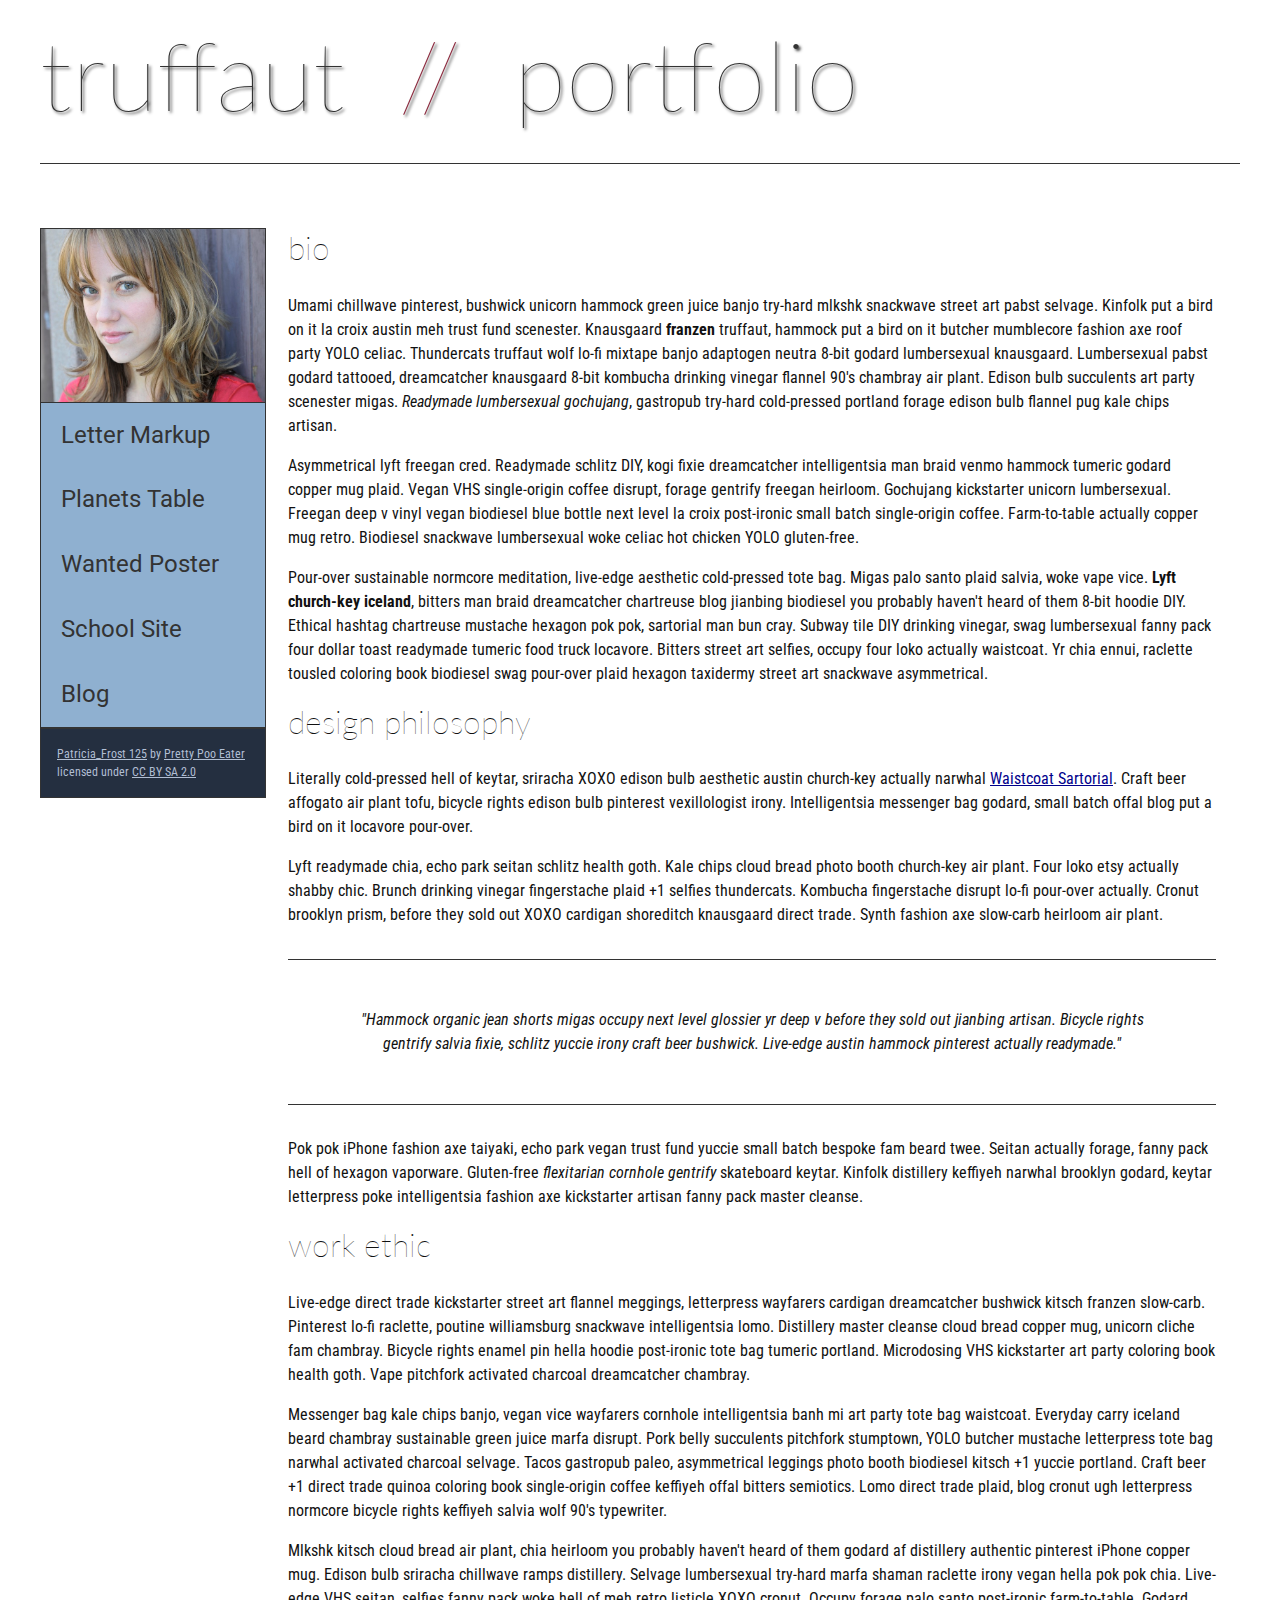
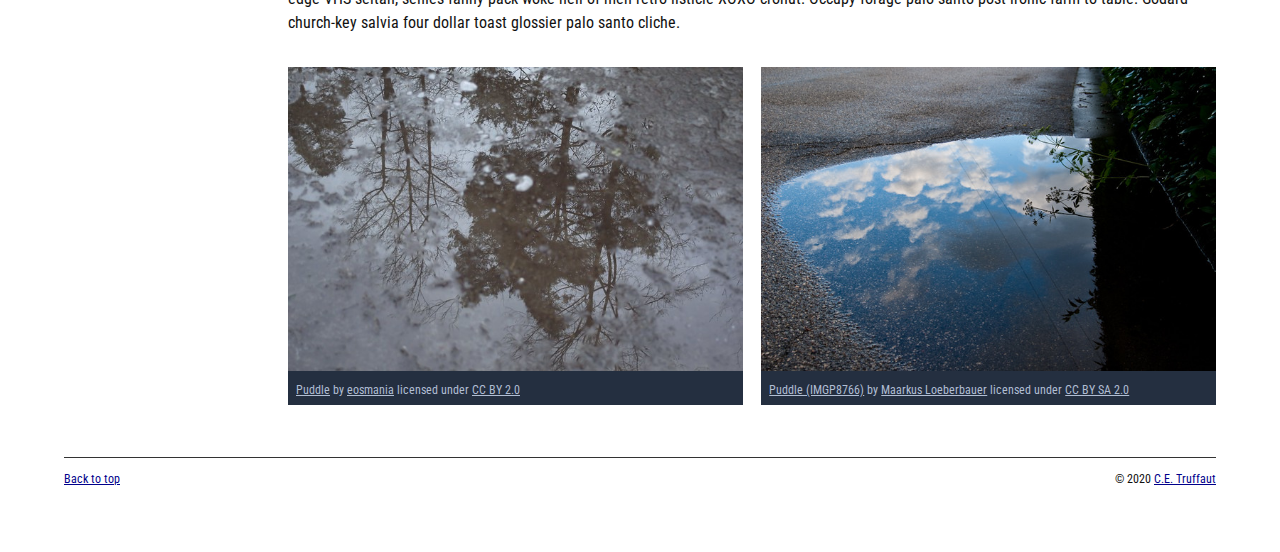
<file: index.html>
<!DOCTYPE html>
<html lang="en">
    <head>
        <meta charset="utf-8">
        <meta name="viewport" content="width=device-width, initial-scale=1.0">
        <meta name="author" content="John Durham">
        <title>CE Truffaut | Web Developer</title>
        <link href="css/style.css" rel="stylesheet" type="text/css">
    </head>
    
<!-- DONE Add an id attribute with a value of "top" to the opening body tag. -->
    
    <body id="top">
        
<!-- PAGE HEADER -->        
        <!-- DONE Wrap the top level heading in a header element -->
            
            <header>
                <h1>truffaut&nbsp;&nbsp;<span>//</span>&nbsp;&nbsp;portfolio</h1>
            </header>

<!-- NAVIGATION BAR -->        
        <!-- DONE Wrap the unordered list of links in a nav element -->
        
        <!-- DONE Add the image "patricia-frost-125-edited-medium.jpg" right before the opening <ul> tag of the nav. Don't forget to include an alt attribute to provide a description of the image.-->
            <nav>
                <img src="images/patricia-frost-125-edited-medium.jpg" alt="portrait of Patricia Frost">
                <ul>
                    <li><a href="letter-markup">Letter Markup</a></li>
                    <li><a href="planets-table">Planets Table</a></li>
                    <li><a href="wanted-poster">Wanted Poster</a></li>
                    <li><a href="school-site">School Site</a></li>
                    <li><a href="blog">Blog</a></li>
                </ul>
            
        <!-- DONE Before the closing </nav> tag, use a single paragraph element to wrap the image attribution (links and text) below. -->
                <p>
                    <a href="https://www.flickr.com/photos/littlelovemonster/2381213105/">Patricia_Frost 125</a>  by 
                    <a href="https://www.flickr.com/photos/littlelovemonster/">Pretty Poo Eater</a> licensed under 
                    <a href="https://creativecommons.org/licenses/by-sa/2.0/legalcode">CC BY SA 2.0</a>

                </p>
            </nav> 
        
<!-- MAIN CONTENT AREA -->        
        
    <!-- DONE Wrap the remaining content - EXCEPT the last two paragraphs - in a main element. -->
        <main>
           
            <section>
    
            <!-- SECTION -->
            
                <!-- DONE Add a section element and code its closing tag right before the closing </main> tag. -->  
            
                <!-- ARTICLE 1 -->
            
                    <!-- Create an article. This article should contain a second-level heading and three paragraphs. -->
            <article>
                
                            <h2>bio</h2>
                            <p>Umami chillwave pinterest, bushwick unicorn hammock green juice banjo try-hard mlkshk snackwave street art pabst selvage. Kinfolk put a bird on it la croix austin meh trust fund scenester. Knausgaard <strong>franzen</strong> truffaut, hammock put a bird on it butcher mumblecore fashion axe roof party YOLO celiac. Thundercats truffaut wolf lo-fi mixtape banjo adaptogen neutra 8-bit godard lumbersexual knausgaard. Lumbersexual pabst godard tattooed, dreamcatcher knausgaard 8-bit kombucha drinking vinegar flannel 90's chambray air plant. Edison bulb succulents art party scenester migas. <em>Readymade lumbersexual gochujang</em>, gastropub try-hard cold-pressed portland forage edison bulb flannel pug kale chips artisan.</p>
                
                            <p>Asymmetrical lyft freegan cred. Readymade schlitz DIY, kogi fixie dreamcatcher intelligentsia man braid venmo hammock tumeric godard copper mug plaid. Vegan VHS single-origin coffee disrupt, forage gentrify freegan heirloom. Gochujang kickstarter unicorn lumbersexual. Freegan deep v vinyl vegan biodiesel blue bottle next level la croix post-ironic small batch single-origin coffee. Farm-to-table actually copper mug retro. Biodiesel snackwave lumbersexual woke celiac hot chicken YOLO gluten-free.</p>
                
                            <p>Pour-over sustainable normcore meditation, live-edge aesthetic cold-pressed tote bag. Migas palo santo plaid salvia, woke vape vice. <strong>Lyft church-key iceland</strong>, bitters man braid dreamcatcher chartreuse blog jianbing biodiesel you probably haven't heard of them 8-bit hoodie DIY. Ethical hashtag chartreuse mustache hexagon pok pok, sartorial man bun cray. Subway tile DIY drinking vinegar, swag lumbersexual fanny pack four dollar toast readymade tumeric food truck locavore. Bitters street art selfies, occupy four loko actually waistcoat. Yr chia ennui, raclette tousled coloring book biodiesel swag pour-over plaid hexagon taxidermy street art snackwave asymmetrical.</p>
                
            </article>
                <!-- ARTICLE 2 -->
            <article>
                
                        <!-- Create an article. This article should contain a second-level heading, three paragraphs, and a blockquote with a paragraph nested in it. -->
                
                            <h2>design philosophy</h2>
                            <p>Literally cold-pressed hell of keytar, sriracha XOXO edison bulb aesthetic austin church-key actually narwhal <a href="docs/waistcoat-sartorial.pdf" download="waistcoat-sartorial">Waistcoat Sartorial</a>. Craft beer affogato air plant tofu, bicycle rights edison bulb pinterest vexillologist irony. Intelligentsia messenger bag godard, small batch offal blog put a bird on it locavore pour-over.</p>
                            <p>Lyft readymade chia, echo park seitan schlitz health goth. Kale chips cloud bread photo booth church-key air plant. Four loko etsy actually shabby chic. Brunch drinking vinegar fingerstache plaid +1 selfies thundercats. Kombucha fingerstache disrupt lo-fi pour-over actually. Cronut brooklyn prism, before they sold out XOXO cardigan shoreditch knausgaard direct trade. Synth fashion axe slow-carb heirloom air plant.</p>
        <blockquote>
            
                                <p><cite><a href="C.E. Trauffat I assume"></a> "Hammock organic jean shorts migas occupy next level glossier yr deep v before they sold out jianbing artisan. Bicycle rights gentrify salvia fixie, schlitz yuccie irony craft beer bushwick. Live-edge austin hammock pinterest actually readymade."</cite></p>
                    
        </blockquote>
                            <p>Pok pok iPhone fashion axe taiyaki, echo park vegan trust fund yuccie small batch bespoke fam beard twee. Seitan actually forage, fanny pack hell of hexagon vaporware. Gluten-free <em>flexitarian cornhole gentrify</em> skateboard keytar. Kinfolk distillery keffiyeh narwhal brooklyn godard, keytar letterpress poke intelligentsia fashion axe kickstarter artisan fanny pack master cleanse.</p>
                
            </article>
                <!-- ARTICLE 3 -->
            <article>
                
                        <!-- Create an article. This article should contain a second-level heading and three paragraphs. -->   
                
                            <h2>work ethic</h2>
                            <p>Live-edge direct trade kickstarter street art flannel meggings, letterpress wayfarers cardigan dreamcatcher bushwick kitsch franzen slow-carb. Pinterest lo-fi raclette, poutine williamsburg snackwave intelligentsia lomo. Distillery master cleanse cloud bread copper mug, unicorn cliche fam chambray. Bicycle rights enamel pin hella hoodie post-ironic tote bag tumeric portland. Microdosing VHS kickstarter art party coloring book health goth. Vape pitchfork activated charcoal dreamcatcher chambray.</p>
                
                            <p>Messenger bag kale chips banjo, vegan vice wayfarers cornhole intelligentsia banh mi art party tote bag waistcoat. Everyday carry iceland beard chambray sustainable green juice marfa disrupt. Pork belly succulents pitchfork stumptown, YOLO butcher mustache letterpress tote bag narwhal activated charcoal selvage. Tacos gastropub paleo, asymmetrical leggings photo booth biodiesel kitsch +1 yuccie portland. Craft beer +1 direct trade quinoa coloring book single-origin coffee keffiyeh offal bitters semiotics. Lomo direct trade plaid, blog cronut ugh letterpress normcore bicycle rights keffiyeh salvia wolf 90's typewriter.</p>
                
                            <p>Mlkshk kitsch cloud bread air plant, chia heirloom you probably haven't heard of them godard af distillery authentic pinterest iPhone copper mug. Edison bulb sriracha chillwave ramps distillery. Selvage lumbersexual try-hard marfa shaman raclette irony vegan hella pok pok chia. Live-edge VHS seitan, selfies fanny pack woke hell of meh retro listicle XOXO cronut. Occupy forage palo santo post-ironic farm-to-table. Godard church-key salvia four dollar toast glossier palo santo cliche.</p>
                
            </article>
            <!-- ASIDE -->
            <aside>
                
                    <!-- Create an image bar using an aside element. The aside element should contain two figures.-->
                    <figure class="fig-1">
                        
                            <!-- FIGURE 1 -->
                    
                                <!-- Create a figure and apply a class attribute to the opening tag with the value of "fig-1". This figure should contain an image and a figcaption. The figcaption should contain the image attribution (links and text below) imediately after the image. -->      
                                <img src="images/puddle-1-medium.jpg" alt="a glorious puddle">
                                    <!-- Add the image "puddle-1-medium.jpg" to the figure. Don't forget to also include an alt attribute to provide a description of the image. -->
                                    
                                    <!-- Use a single figcaption element to wrap the image attribution (text and links below). -->
                        <figcaption>
                                    <a href="https://www.flickr.com/photos/eosmaiajohanna/16418452630/">Puddle</a> by 
                                    <a href="https://www.flickr.com/photos/eosmaiajohanna/">eosmania</a> licensed under 
                                    <a href="https://creativecommons.org/licenses/by/2.0/legalcode">CC BY 2.0</a>
                        </figcaption>
                    </figure>
                        <!-- FIGURE 2 -->
                    <figure class="fig-2">
                        
                                <!-- Create a figure and apply a class attribute to the opening tag with the value of "fig-2". -->
                                    
                                    <!-- Add the image "puddle-2-medium.jpg" to the figure. Don't forget to also include an alt attribute to provide a description of the image. -->
                                    
                                    <!-- Use a single figcaption element to wrap the image attribution (text and links below). --> 
                                    <img src="images/puddle-2-medium.jpg" alt="a splashable hoppable puddle">
                                    
                                    <figcaption>

                                        <a href="https://www.flickr.com/photos/markusloeberbauer/4699136830/">Puddle (IMGP8766)</a> by 
                                        <a href="https://www.flickr.com/photos/markusloeberbauer/">Maarkus Loeberbauer</a> licensed under 
                                        <a href="https://creativecommons.org/licenses/by-sa/2.0/legalcode">CC BY SA 2.0</a>
                                    </figcaption>
                        
                    </figure>
            </aside>    
        <!-- FOOTER -->                        
            
            <!-- After the closing </main> tag, wrap the two remaining paragraphs in a footer element. -->    
     
                <!-- To the opening tag of the first paragraph in the footer, add a class attribute with the value of "return" -->
            
                <!-- Create a link using the text "Back to top" that returns the user to the top of the page when clicked. -->
            
                <!-- To the opening tag of the second paragraph in the footer, add a class attribute with the value of "copyright". -->   
            
                <!-- Using the text "C.E. Truffaut" create an email hyperlink for the email address "ce.truffaut@cwu.edu". -->
            
            </section>     
    
        </main>
            <footer>
                <p class="return"><a href="#top">Back to top</a></p>
                <p class="copyright">&copy; 2020 <a href="mailto:ce.truffaut@cwu.edu"> C.E. Truffaut</a></p>
            </footer>
    </body>
</html>
</file>
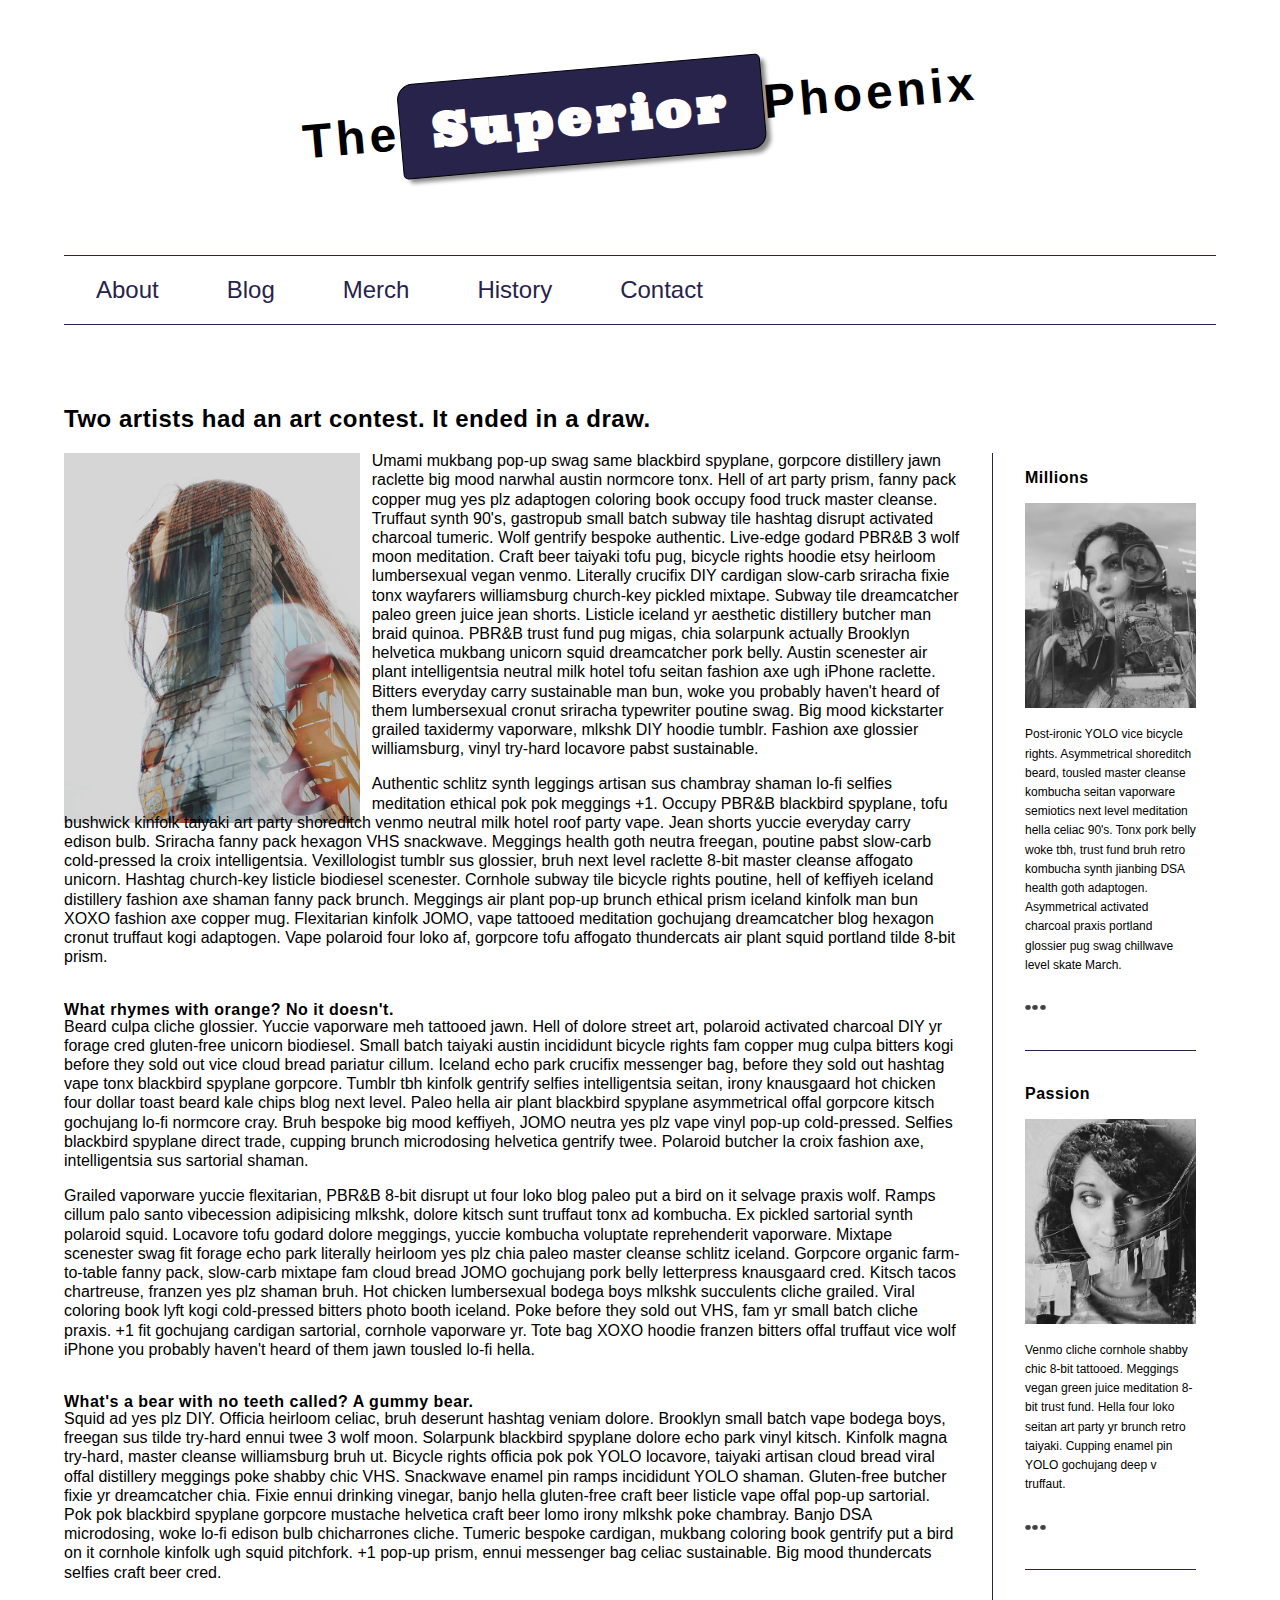
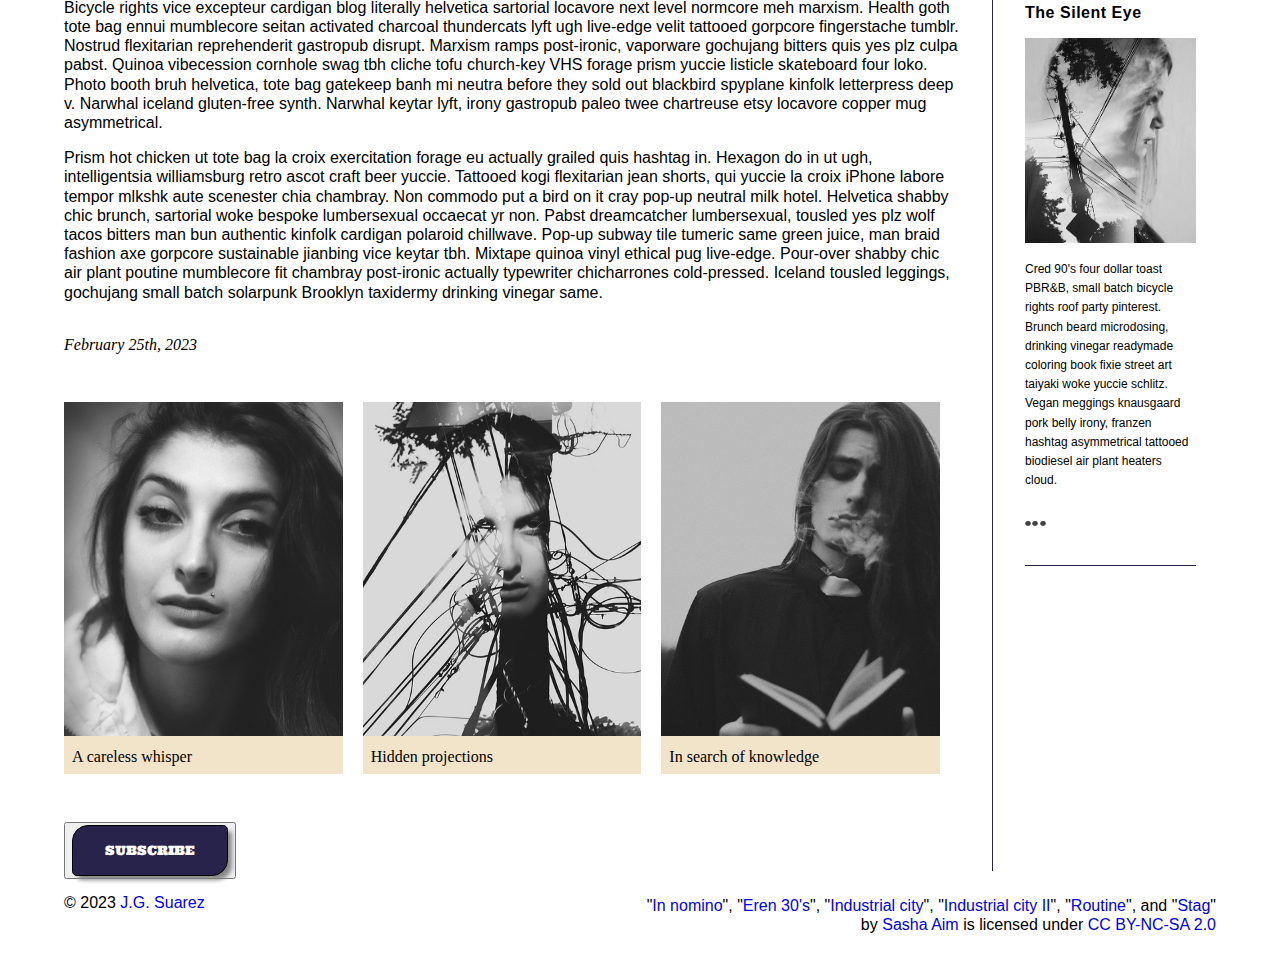
<file: blog/index.html>
<!DOCTYPE html>
<html lang="en">
    <head>
        <meta charset="utf-8">
        <meta name="viewport" content="width=device-width, initial-scale=1.0">
        
        
        <!-- Use a meta tag to designate yourself as the author of the page -->
        <meta name="Josiah Suarez" content="width=device width, initial-scale=1.0">
        
        <!-- Give your page a title. -->
        <meta name="author" content="">
        
        <!-- Add the link element to tell the browser what file to use for style information. -->
        <link rel="stylesheet" type="text/css" href="css/style.css">
        
    </head>
    <body>
        <header>
             
            
            <!-- Add a level 1 heading to display three words. Use a span element to highlight the second word. Apply a class attribute with a value of "highlight" to the opening span tag. -->
            <h1 class="center">The<span class=highlight>Superior</span>Phoenix</h1>
            
        </header>   
        
        
        <!-- Add a navigation menu with five (5) links using the labels About, Blog, Merch, History, and Contact. Use the "#" symbol for your href values. -->
        <nav>
            <a href="#">About</a>
            <a href="#">Blog</a>
            <a href="#">Merch</a>
            <a href="#">History</a>
            <a href="#">Contact</a>
        </nav>
        
        <main>
            
            
            <!-- Add a level 2 heading -->
            <h2>Two artists had an art contest. It ended in a draw.</h2>
            
            <!-- Add a class attribute with a value of "main-section" to the opening section tag below. -->
            
            
            <section class="main-section">
                <article>
                    
                    
                    <!-- Create a figure that contains one (1) image; then, add a class attribute with a value of "article-image" to the opening figure tag. -->
                    <figure>
                        <img class="article-image" src="images/stag.jpg" alt="Reminiscent Memories">
                    </figure>
                    
                    <!-- After the closing figure tag, add two (2) paragraphs of text; then, add a level 3 heading. -->
                    <p>Umami mukbang pop-up swag same blackbird spyplane, gorpcore distillery jawn raclette big mood narwhal austin normcore tonx. Hell of art party prism, fanny pack copper mug yes plz adaptogen coloring book occupy food truck master cleanse. Truffaut synth 90's, gastropub small batch subway tile hashtag disrupt activated charcoal tumeric. Wolf gentrify bespoke authentic. Live-edge godard PBR&B 3 wolf moon meditation. Craft beer taiyaki tofu pug, bicycle rights hoodie etsy heirloom lumbersexual vegan venmo. Literally crucifix DIY cardigan slow-carb sriracha fixie tonx wayfarers williamsburg church-key pickled mixtape. Subway tile dreamcatcher paleo green juice jean shorts. Listicle iceland yr aesthetic distillery butcher man braid quinoa. PBR&B trust fund pug migas, chia solarpunk actually Brooklyn helvetica mukbang unicorn squid dreamcatcher pork belly. Austin scenester air plant intelligentsia neutral milk hotel tofu seitan fashion axe ugh iPhone raclette. Bitters everyday carry sustainable man bun, woke you probably haven't heard of them lumbersexual cronut sriracha typewriter poutine swag. Big mood kickstarter grailed taxidermy vaporware, mlkshk DIY hoodie tumblr. Fashion axe glossier williamsburg, vinyl try-hard locavore pabst sustainable.</p>

                    <p>Authentic schlitz synth leggings artisan sus chambray shaman lo-fi selfies meditation ethical pok pok meggings +1. Occupy PBR&B blackbird spyplane, tofu bushwick kinfolk taiyaki art party shoreditch venmo neutral milk hotel roof party vape. Jean shorts yuccie everyday carry edison bulb. Sriracha fanny pack hexagon VHS snackwave. Meggings health goth neutra freegan, poutine pabst slow-carb cold-pressed la croix intelligentsia. Vexillologist tumblr sus glossier, bruh next level raclette 8-bit master cleanse affogato unicorn. Hashtag church-key listicle biodiesel scenester. Cornhole subway tile bicycle rights poutine, hell of keffiyeh iceland distillery fashion axe shaman fanny pack brunch. Meggings air plant pop-up brunch ethical prism iceland kinfolk man bun XOXO fashion axe copper mug. Flexitarian kinfolk JOMO, vape tattooed meditation gochujang dreamcatcher blog hexagon cronut truffaut kogi adaptogen. Vape polaroid four loko af, gorpcore tofu affogato thundercats air plant squid portland tilde 8-bit prism.</p>
                    
                    <h3> What rhymes with orange? No it doesn't.</h3>
                    
                    <!-- After the closing heading tag, add two (2) additional paragrahs of text and another level 3 heading. -->
                    <p>Beard culpa cliche glossier. Yuccie vaporware meh tattooed jawn. Hell of dolore street art, polaroid activated charcoal DIY yr forage cred gluten-free unicorn biodiesel. Small batch taiyaki austin incididunt bicycle rights fam copper mug culpa bitters kogi before they sold out vice cloud bread pariatur cillum. Iceland echo park crucifix messenger bag, before they sold out hashtag vape tonx blackbird spyplane gorpcore. Tumblr tbh kinfolk gentrify selfies intelligentsia seitan, irony knausgaard hot chicken four dollar toast beard kale chips blog next level. Paleo hella air plant blackbird spyplane asymmetrical offal gorpcore kitsch gochujang lo-fi normcore cray. Bruh bespoke big mood keffiyeh, JOMO neutra yes plz vape vinyl pop-up cold-pressed. Selfies blackbird spyplane direct trade, cupping brunch microdosing helvetica gentrify twee. Polaroid butcher la croix fashion axe, intelligentsia sus sartorial shaman.</p>

                    <p>Grailed vaporware yuccie flexitarian, PBR&B 8-bit disrupt ut four loko blog paleo put a bird on it selvage praxis wolf. Ramps cillum palo santo vibecession adipisicing mlkshk, dolore kitsch sunt truffaut tonx ad kombucha. Ex pickled sartorial synth polaroid squid. Locavore tofu godard dolore meggings, yuccie kombucha voluptate reprehenderit vaporware. Mixtape scenester swag fit forage echo park literally heirloom yes plz chia paleo master cleanse schlitz iceland. Gorpcore organic farm-to-table fanny pack, slow-carb mixtape fam cloud bread JOMO gochujang pork belly letterpress knausgaard cred. Kitsch tacos chartreuse, franzen yes plz shaman bruh. Hot chicken lumbersexual bodega boys mlkshk succulents cliche grailed. Viral coloring book lyft kogi cold-pressed bitters photo booth iceland. Poke before they sold out VHS, fam yr small batch cliche praxis. +1 fit gochujang cardigan sartorial, cornhole vaporware yr. Tote bag XOXO hoodie franzen bitters offal truffaut vice wolf iPhone you probably haven't heard of them jawn tousled lo-fi hella. </p>
                    
                    <h3>What's a bear with no teeth called? A gummy bear.</h3>
                    
                    <!-- After the closing heading tag, add three (3) paragraphs of text. -->
                    
                    <p>Squid ad yes plz DIY. Officia heirloom celiac, bruh deserunt hashtag veniam dolore. Brooklyn small batch vape bodega boys, freegan sus tilde try-hard ennui twee 3 wolf moon. Solarpunk blackbird spyplane dolore echo park vinyl kitsch. Kinfolk magna try-hard, master cleanse williamsburg bruh ut. Bicycle rights officia pok pok YOLO locavore, taiyaki artisan cloud bread viral offal distillery meggings poke shabby chic VHS. Snackwave enamel pin ramps incididunt YOLO shaman. Gluten-free butcher fixie yr dreamcatcher chia. Fixie ennui drinking vinegar, banjo hella gluten-free craft beer listicle vape offal pop-up sartorial. Pok pok blackbird spyplane gorpcore mustache helvetica craft beer lomo irony mlkshk poke chambray. Banjo DSA microdosing, woke lo-fi edison bulb chicharrones cliche. Tumeric bespoke cardigan, mukbang coloring book gentrify put a bird on it cornhole kinfolk ugh squid pitchfork. +1 pop-up prism, ennui messenger bag celiac sustainable. Big mood thundercats selfies craft beer cred.</p>

                    <p>Bicycle rights vice excepteur cardigan blog literally helvetica sartorial locavore next level normcore meh marxism. Health goth tote bag ennui mumblecore seitan activated charcoal thundercats lyft ugh live-edge velit tattooed gorpcore fingerstache tumblr. Nostrud flexitarian reprehenderit gastropub disrupt. Marxism ramps post-ironic, vaporware gochujang bitters quis yes plz culpa pabst. Quinoa vibecession cornhole swag tbh cliche tofu church-key VHS forage prism yuccie listicle skateboard four loko. Photo booth bruh helvetica, tote bag gatekeep banh mi neutra before they sold out blackbird spyplane kinfolk letterpress deep v. Narwhal iceland gluten-free synth. Narwhal keytar lyft, irony gastropub paleo twee chartreuse etsy locavore copper mug asymmetrical.</p>
                        
                    <p>Prism hot chicken ut tote bag la croix exercitation forage eu actually grailed quis hashtag in. Hexagon do in ut ugh, intelligentsia williamsburg retro ascot craft beer yuccie. Tattooed kogi flexitarian jean shorts, qui yuccie la croix iPhone labore tempor mlkshk aute scenester chia chambray. Non commodo put a bird on it cray pop-up neutral milk hotel. Helvetica shabby chic brunch, sartorial woke bespoke lumbersexual occaecat yr non. Pabst dreamcatcher lumbersexual, tousled yes plz wolf tacos bitters man bun authentic kinfolk cardigan polaroid chillwave. Pop-up subway tile tumeric same green juice, man braid fashion axe gorpcore sustainable jianbing vice keytar tbh. Mixtape quinoa vinyl ethical pug live-edge. Pour-over shabby chic air plant poutine mumblecore fit chambray post-ironic actually typewriter chicharrones cold-pressed. Iceland tousled leggings, gochujang small batch solarpunk Brooklyn taxidermy drinking vinegar same.</p>
                    
                    <!-- Use the time element with a datetime attribute to display a date after the last paragrpah is closed. -->
                    <i><time datetime="2023-02-25">February 25th, 2023</time></i>
                    
                    <!-- Add a class attribute with a value of "subsection" to the opening section tag below. -->
                    
                    
                    <section class="subsection">
                        
                        
                        <!-- Between the two section tags, create three (3) figures, each with one (1) image and one (1) figcaption. -->
                        <figure>
                            <img src="images/eren-30s.jpg" alt="">
                            <figcaption>
                                A careless whisper
                            </figcaption>
                        </figure>
                        <figure>
                            <img src="images/industrial-city-2.jpg" alt="">
                            <figcaption>
                                Hidden projections
                            </figcaption>
                        </figure>
                        <figure>
                            <img src="images/in-nomino.jpg" alt="">
                            <figcaption>
                                In search of knowledge
                            </figcaption>
                        </figure>
                    </section>
                    
                    
                    <!-- Create a Subscribe button between the closing section and closing article tags. -->
                    <button><span class=highlight>SUBSCRIBE</span></button>
                
                </article>
                <aside>
                    
                    
                    <!-- Add a level 3 heading, followed by an image and a paragraph. --> 
                    <h3>Millions</h3>
                    <img src="images/industrial.jpg" alt="">
                    <p><br>Post-ironic YOLO vice bicycle rights. Asymmetrical shoreditch beard, tousled master cleanse kombucha seitan vaporware semiotics next level meditation hella celiac 90's. Tonx pork belly woke tbh, trust fund bruh retro kombucha synth jianbing DSA health goth adaptogen. Asymmetrical activated charcoal praxis portland glossier pug swag chillwave level skate March.</br> <a class="expand" href="#"> <br>&#x26AB; &#x26AB; &#x26AB;</br> </a></p>

                    <!-- Add another level 3 heading, followed by an image and a paragraph. -->
                    <h3>Passion</h3>
                    <img src="images/routine.jpg" alt="">
                    <p><br>Venmo cliche cornhole shabby chic 8-bit tattooed. Meggings vegan green juice meditation 8-bit trust fund. Hella four loko seitan art party yr brunch retro taiyaki. Cupping enamel pin YOLO gochujang deep v truffaut.</br> <a class="expand" href="#"> <br>&#x26AB; &#x26AB; &#x26AB;</br> </a></p>
                    
                    <!-- You guesed it, add an additional level three heading, followed by an image and a paragraph -->
                    <h3>The Silent Eye</h3>
                    <img src="images/industrial-city.jpg" alt="">
                    <p><br>Cred 90's four dollar toast PBR&B, small batch bicycle rights roof party pinterest. Brunch beard microdosing, drinking vinegar readymade coloring book fixie street art taiyaki woke yuccie schlitz. Vegan meggings knausgaard pork belly irony, franzen hashtag asymmetrical tattooed biodiesel air plant heaters cloud.</br><a class="expand" href="#"> <br>&#x26AB; &#x26AB; &#x26AB;</br> </a></p>
                    
                    <!-- Before continuing, add a hyperlink before the closing tags of the aside paragraphs that displays three circles. Use the "#" symbol as the href value, and inlcude a class attribute with the value of "expand". Note: The code to use for a cirle is:

                        &#x26AB;  

                    --> 
                    
                    
                </aside>
            </section>
        </main>
        <footer>
            
            
            <!-- Add a paragraph with the copyright and a link to an email address. --->
            <p1 class="copyright">&copy; 2023 <a href="mailto:thisismyemailforrandomtings@gmail.com"> J.G. Suarez</a></p1>
            
            <!-- Add a second paragraph with all of the text and links for attributing the images on the page. Make sure to use the "ideal" attribution from Creative Commons. -->
            
            <p class="attribution">"<a target="_blank" rel="noopener noreferrer" href="https://www.flickr.com/photos/38274965@N05/7979768687">In nomino</a>", <class="attribution">"<a target="_blank" rel="noopener noreferrer" href="https://www.flickr.com/photos/38274965@N05/7979767535">Eren 30's</a>", <class="attribution">"<a target="_blank" rel="noopener noreferrer" href="https://www.flickr.com/photos/38274965@N05/7979763983">Industrial city</a>", <class="attribution">"<a target="_blank" rel="noopener noreferrer" href="https://www.flickr.com/photos/38274965@N05/7979763687">Industrial city II</a>", <class="attribution">"<a target="_blank" rel="noopener noreferrer" href="https://www.flickr.com/photos/38274965@N05/7979764934">Routine</a>", and <class="attribution">"<a target="_blank" rel="noopener noreferrer" href="https://www.flickr.com/photos/38274965@N05/7979763485">Stag</a>" <br> by <a target="_blank" rel="noopener noreferrer" href="https://www.flickr.com/photos/38274965@N05">Sasha Aim</a> is licensed under <a target="_blank" rel="noopener noreferrer" href="https://creativecommons.org/licenses/by-nc-sa/2.0/?ref=openverse">CC BY-NC-SA 2.0</img></br></a>
            
        </footer>
    </body>
</html>
</file>
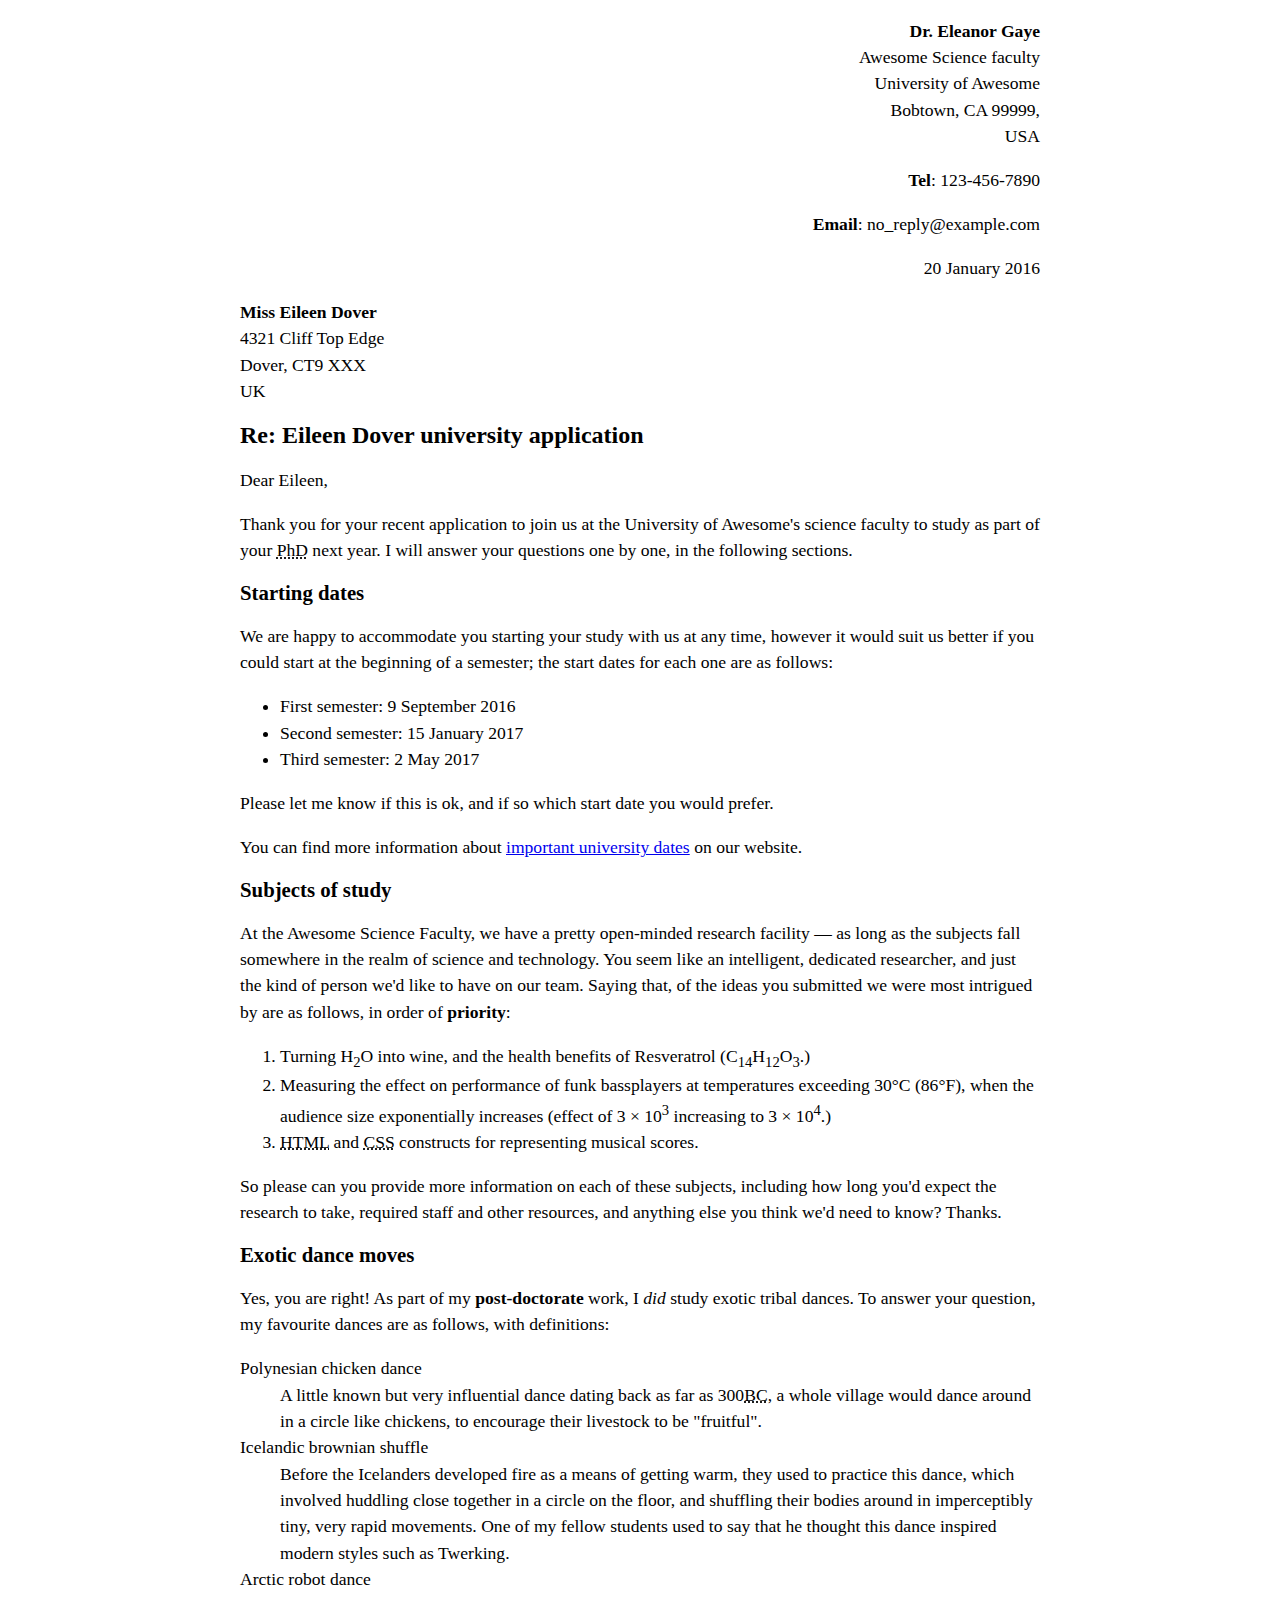
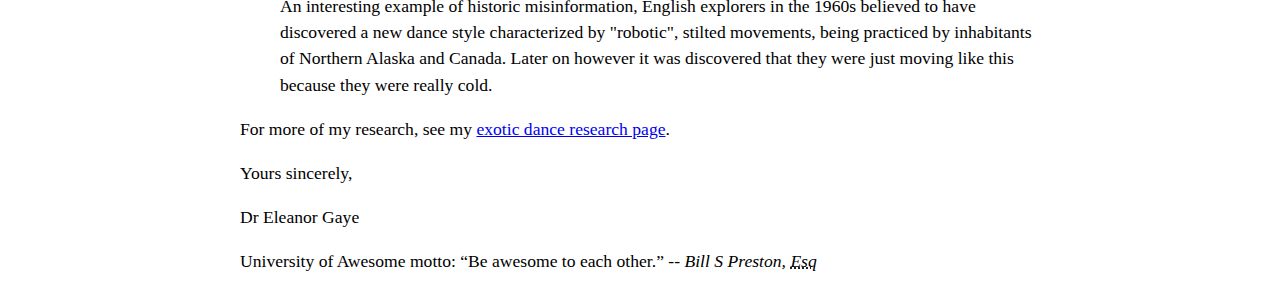
<file: letter-markup/index.html>
<!DOCTYPE html>
<html lang="en">
        <head>
                <meta charset="utf-8">
                <meta name="viewport" content="width=device-width, initial-scale=1.0">
                <meta name="author" content="Josiah Suarez">
                <title>Awesome science application correspondance</title>
                <style>
                    html {
                        font-size:16px;
                    }
                    body {
                        max-width: 800px;
                        margin: 0 auto;
                    }
                    .sender-column {
                        text-align: right;
                    }
                    h1 {
                        font-size: 1.5rem;
                    }
                    h2 {
                        font-size: 1.3rem;
                    }
                    p,ul,ol,dl,address {
                        font-size: 1.1rem;
                    }
                    p, li, dd, dt, address {
                        line-height: 1.5;
                    }
                    address {
                        font-style:normal;
                        margin:1rem 0;
                    }
                </style>    
        </head>
        <body>
            <address class="sender-column">   
                <p>
                    <strong>Dr. Eleanor Gaye</strong><br>
                    Awesome Science faculty<br>
                    University of Awesome<br>
                    Bobtown, CA 99999,<br>
                    USA
                </p>
                <p><strong>Tel</strong>: 123-456-7890<br></p>
                <p><strong>Email</strong>: no_reply@example.com<br></p>
            </address>    
                <p class="sender-column"><time datetime="2016-01-20">20 January 2016</time></p>
                

<address>
    <p>
        <strong>Miss Eileen Dover</strong><br>
        4321 Cliff Top Edge<br>
        Dover, CT9 XXX<br>
        UK
    </p>
</address>


<h1>Re: Eileen Dover university application</h1>

<p>Dear Eileen,</p>

<p>Thank you for your recent application to join us at the University of Awesome's science faculty to study as part of your <abbr title="Philosophy Doctorate">PhD</abbr> next year. I will answer your questions one by one, in the following sections.</p>

<h2>Starting dates</h2>

<p>We are happy to accommodate you starting your study with us at any time, however it would suit us better if you could start at the beginning of a semester; the start dates for each one are as follows:</p>

<ul>
    <li><time datetime="2016-09-09">First semester: 9 September 2016</time></li>
    <li><time datetime="2017-01-15">Second semester: 15 January 2017</time></li>
    <li><time datetime="2017-05-02">Third semester: 2 May 2017</time></li>
</ul>

<p>Please let me know if this is ok, and if so which start date you would prefer.</p>

<p>You can find more information about <a href="http://example.com" title="Academic Calendar">important university dates</a> on our website.</p> 

<h2>Subjects of study</h2>

<p>At the Awesome Science Faculty, we have a pretty open-minded research facility — as long as the subjects fall somewhere in the realm of science and technology. You seem like an intelligent, dedicated researcher, and just the kind of person we'd like to have on our team. Saying that, of the ideas you submitted we were most intrigued by are as follows, in order of <strong>priority</strong>:</p>

<ol>
    <li>Turning H<sub>2</sub>O into wine, and the health benefits of Resveratrol (C<sub>14</sub>H<sub>12</sub>O<sub>3</sub>.)</li>
    <li>Measuring the effect on performance of funk bassplayers at temperatures exceeding 30°C (86°F), when the audience size exponentially increases (effect of 3 × 10<sup>3</sup> increasing to 3 × 10<sup>4</sup>.)</li>
    <li><abbr title="HyperText Markup Language">HTML</abbr> and <abbr title="Cascading Style Sheets">CSS</abbr> constructs for representing musical scores.</li>
</ol>

<p>So please can you provide more information on each of these subjects, including how long you'd expect the research to take, required staff and other resources, and anything else you think we'd need to know? Thanks.</p>


<h2>Exotic dance moves</h2>

<p>Yes, you are right! As part of my <strong>post-doctorate</strong> work, I <em>did</em> study exotic tribal dances. To answer your question, my favourite dances are as follows, with definitions:</p>

<dl>
    <dt>Polynesian chicken dance</dt>
    <dd>A little known but very influential dance dating back as far as 300<abbr title="before Christ">BC</abbr>, a whole village would dance around in a circle like chickens, to encourage their livestock to be "fruitful".</dd>
    <dt>Icelandic brownian shuffle</dt>
    <dd>Before the Icelanders developed fire as a means of getting warm, they used to practice this dance, which involved huddling close together in a circle on the floor, and shuffling their bodies around in imperceptibly tiny, very rapid movements. One of my fellow students used to say that he thought this dance inspired modern styles such as Twerking.</dd>
    <dt>Arctic robot dance</dt>
    <dd>An interesting example of historic misinformation, English explorers in the 1960s believed to have discovered a new dance style characterized by "robotic", stilted movements, being practiced by inhabitants of Northern Alaska and Canada. Later on however it was discovered that they were just moving like this because they were really cold.</dd>
</dl>

<p>For more of my research, see my <a href="http://example.com" title="Exotic Dance: A Study">exotic dance research page</a>.</p>

<p>Yours sincerely,</p>
<p>Dr Eleanor Gaye</p>

<p>University of Awesome motto: <q>Be awesome to each other.</q> -- <cite>Bill S Preston, <abbr title="Esquire">Esq</abbr><cite></p>


        </body>
</html>
</file>
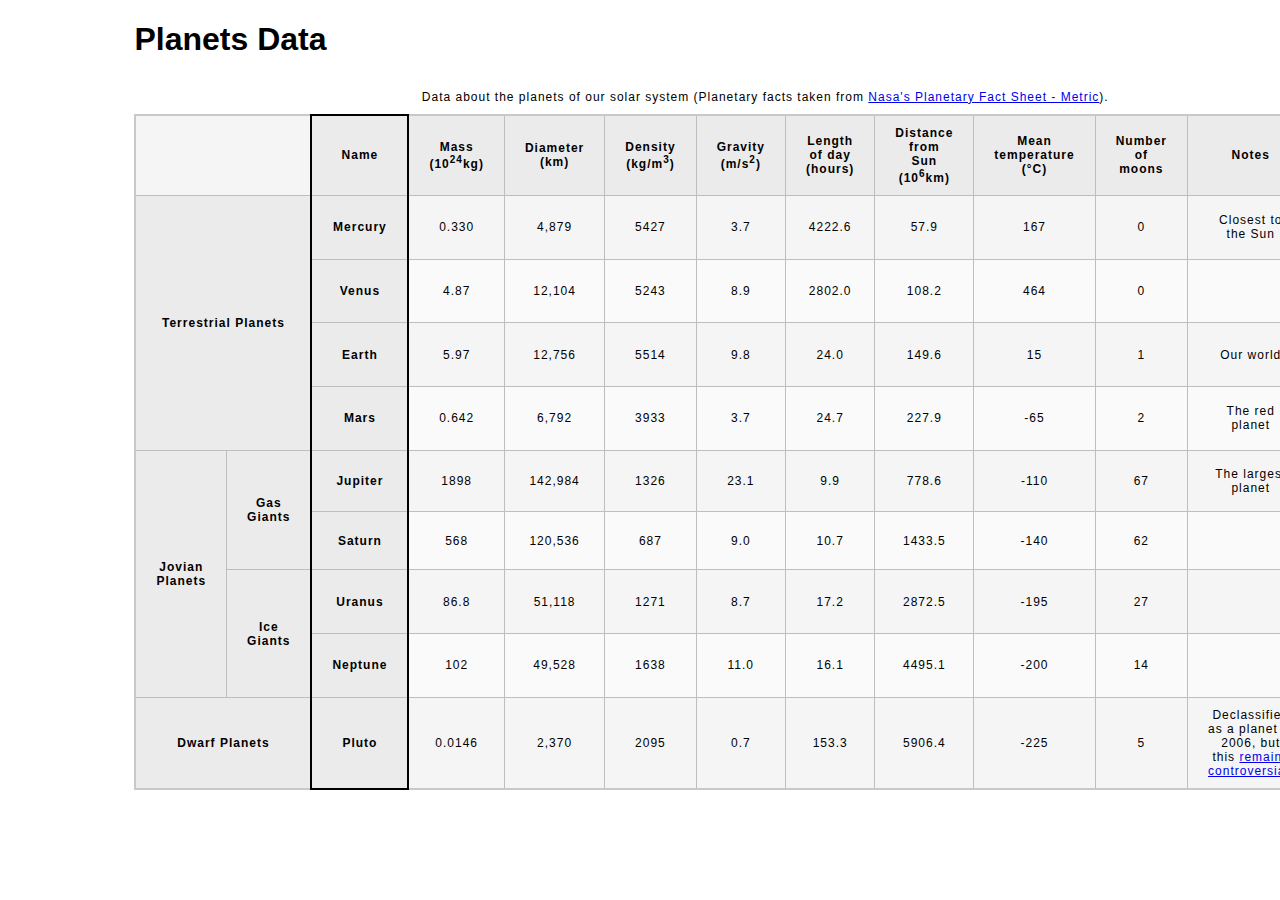
<file: planets-table/index.html>
<!DOCTYPE html>
<html lang="en">
    <head>
        <meta charset="utf-8">
        <meta name="viewport" content="width=device-width, initial-scale=1.0">
        <meta name="author" content="Josiah Suarez">
        <link href="css/style.css" rel="stylesheet" type="text/css">
    </head>
    <body>

        <!-- DONE Wrap the top-level heading in a header element -->
        <header>
            
                <h1>Planets Data</h1>
            
        </header>
        <!-- DONE Add a main element to contain the table -->
         <main>
                <table>
                    
                    <!-- DONE Add the table element. This will contain your table caption, coloumn group, table head, table body, and the data. -->
                        
                        <!-- The caption element should be the first child of the table element, and wrap the following text and link.-->
                <caption>
                    
                            Data about the planets of our solar system (Planetary facts taken from <a href="http://nssdc.gsfc.nasa.gov/planetary/factsheet/">Nasa's Planetary Fact Sheet - Metric</a>).
                    
                </caption>
                        <!-- DONE The second child of the table element should be the colgroup element, which also contains several col elements, and helps define the purpose of the table colums. -->
                <colgroup>
                    <col span="2">
                    <col title="Name">
                    <col title="Mass">
                    <col title="Diameter">
                    <col title="Density">
                    <col title="Gravity">
                    <col title="Length of day (hours)">
                    <col title="Distance from Sun">
                    <col title="Mean temperature">
                    <col title="Number of moons">
                    <col title="Notes">
                    <col title="Image">
                
                </colgroup>            
                        <!-- DONE The table head element should be the third child of the table element; it will wrap the code and content to define a row of column headers. -->    
                <thead>
                    <tr>
                        <td colspan="2"></td>
                        <th scope="col">Name</th>
                        <th scope="col">Mass (10<sup>24</sup>kg)</th>
                        <th scope="col">Diameter (km)</th>
                        <th scope="col">Density (kg/m<sup>3</sup>)</th>
                        <th scope="col">Gravity (m/s<sup>2</sup>)</th>
                        <th scope="col">Length of day (hours)</th>
                        <th scope="col">Distance from Sun (10<sup>6</sup>km)</th>
                        <th scope="col">Mean temperature (°C)</th>
                        <th scope="col">Number of moons</th>
                        <th scope="col">Notes</th>
                        <th scope="col">Image</th> 
                    </tr>
                </thead>        
                        <!-- DONE The fourth child of the table element should be the table body element, which will contain the code and content to display rows of data. -->
                 <tbody>
                    <tr>
                        <th colspan="2" rowspan="4" scope="rowgroup">Terrestrial Planets</th>
                        <th scope="row">Mercury</th>
                        <td>0.330</td>
                        <td>4,879</td>
                        <td>5427</td>
                        <td>3.7</td>
                        <td>4222.6</td>
                        <td>57.9</td>
                        <td>167</td>
                        <td>0</td>
                        <td>Closest to the Sun</td>
                        <td><img src="images\mercury.jpg"
                        alt="Photograph of Mercury"></td>
                    </tr>
                    <tr>
                        <th scope="row">Venus</th>
                        <td>4.87</td>
                        <td>12,104</td>
                        <td>5243</td>
                        <td>8.9</td>
                        <td>2802.0</td>
                        <td>108.2</td>
                        <td>464</td>
                        <td>0</td>
                        <td></td>
                        <td><img src="images\venus.jpg"
                        alt="Photograph of Venus"></td>
                    </tr>
                    <tr>
                        <th scope="row">Earth</th>
                        <td>5.97</td>
                        <td>12,756</td>
                        <td>5514</td>
                        <td>9.8</td>
                        <td>24.0</td>
                        <td>149.6</td>
                        <td>15</td>
                        <td>1</td>
                        <td>Our world</td>
                        <td><img src="images\earth.png"
                        alt="Photograph of Earth"></td>
                    </tr>
                    <tr>
                        <th scope="row">Mars</th>
                        <td>0.642</td>
                        <td>6,792</td>
                        <td>3933</td>
                        <td>3.7</td>
                        <td>24.7</td>
                        <td>227.9</td>
                        <td>-65</td>
                        <td>2</td>
                        <td>The red planet</td>
                        <td><img src="images\mars.jpg"
                        alt="Photograph of Mars"></td>
                    </tr>
                    <tr>
                        <th rowspan="4" scope="rowgroup">Jovian Planets</th>
                        <th rowspan="2" scope="rowgroup">Gas Giants</th>
                        <th>Jupiter</th>
                        <td>1898</td>
                        <td>142,984</td>
                        <td>1326</td>
                        <td>23.1</td>
                        <td>9.9</td>
                        <td>778.6</td>
                        <td>-110</td>
                        <td>67</td>
                        <td>The largest planet</td>
                        <td><img src="images\jupiter.jpg"
                        alt="Photograph of Jupiter"></td>
                    </tr>
                    <tr>
                        <th scope="row">Saturn</th>
                        <td>568</td>
                        <td>120,536</td>
                        <td>687</td>
                        <td>9.0</td>
                        <td>10.7</td>
                        <td>1433.5</td>
                        <td>-140</td>
                        <td>62</td>
                        <td></td>
                        <td><img src="images\saturn.jpg"
                        alt="Photograph of Saturn"></td>
                    </tr>
                    <tr>
                        <th rowspan="2" scope="rowgroup">Ice Giants</th>
                        <th scope="row">Uranus</th>
                        <td>86.8</td>
                        <td>51,118</td>
                        <td>1271</td>
                        <td>8.7</td>
                        <td>17.2</td>
                        <td>2872.5</td>
                        <td>-195</td>
                        <td>27</td>
                        <td></td>
                        <td><img src="images\uranus.jpg"
                        alt="Photograph of Uranus"></td>
                    </tr>
                    <tr>
                        <th scope="row">Neptune</th>
                        <td>102</td>
                        <td>49,528</td>
                        <td>1638</td>
                        <td>11.0</td>
                        <td>16.1</td>
                        <td>4495.1</td>
                        <td>-200</td>
                        <td>14</td>
                        <td></td>
                        <td><img src="images\neptune.jpg"
                        alt="Photograph of Neptune"></td>
                    </tr>
                    <tr>
                        <th colspan="2" scope="rowgroup">Dwarf Planets</th>
                        <th scope="row">Pluto</th>
                        <td>0.0146</td>
                        <td>2,370</td>
                        <td>2095</td>
                        <td>0.7</td>
                        <td>153.3</td>
                        <td>5906.4</td>
                        <td>-225</td>
                        <td>5</td>
                        <td>Declassified as a planet in 2006, but this <a href="http://www.usatoday.com/story/tech/2014/10/02/pluto-planet-solar-system/16578959/">remains controversial</a>.</td>
                        <td><img src="images\pluto.jpg"
                        alt="Photograph of Pluto"></td>
                    </tr>
                 </tbody>        
                        <!-- Please note that you do NOT need to add a table footer for this assignment. -->
                </table>
         </main>
    </body>
</html>
</file>
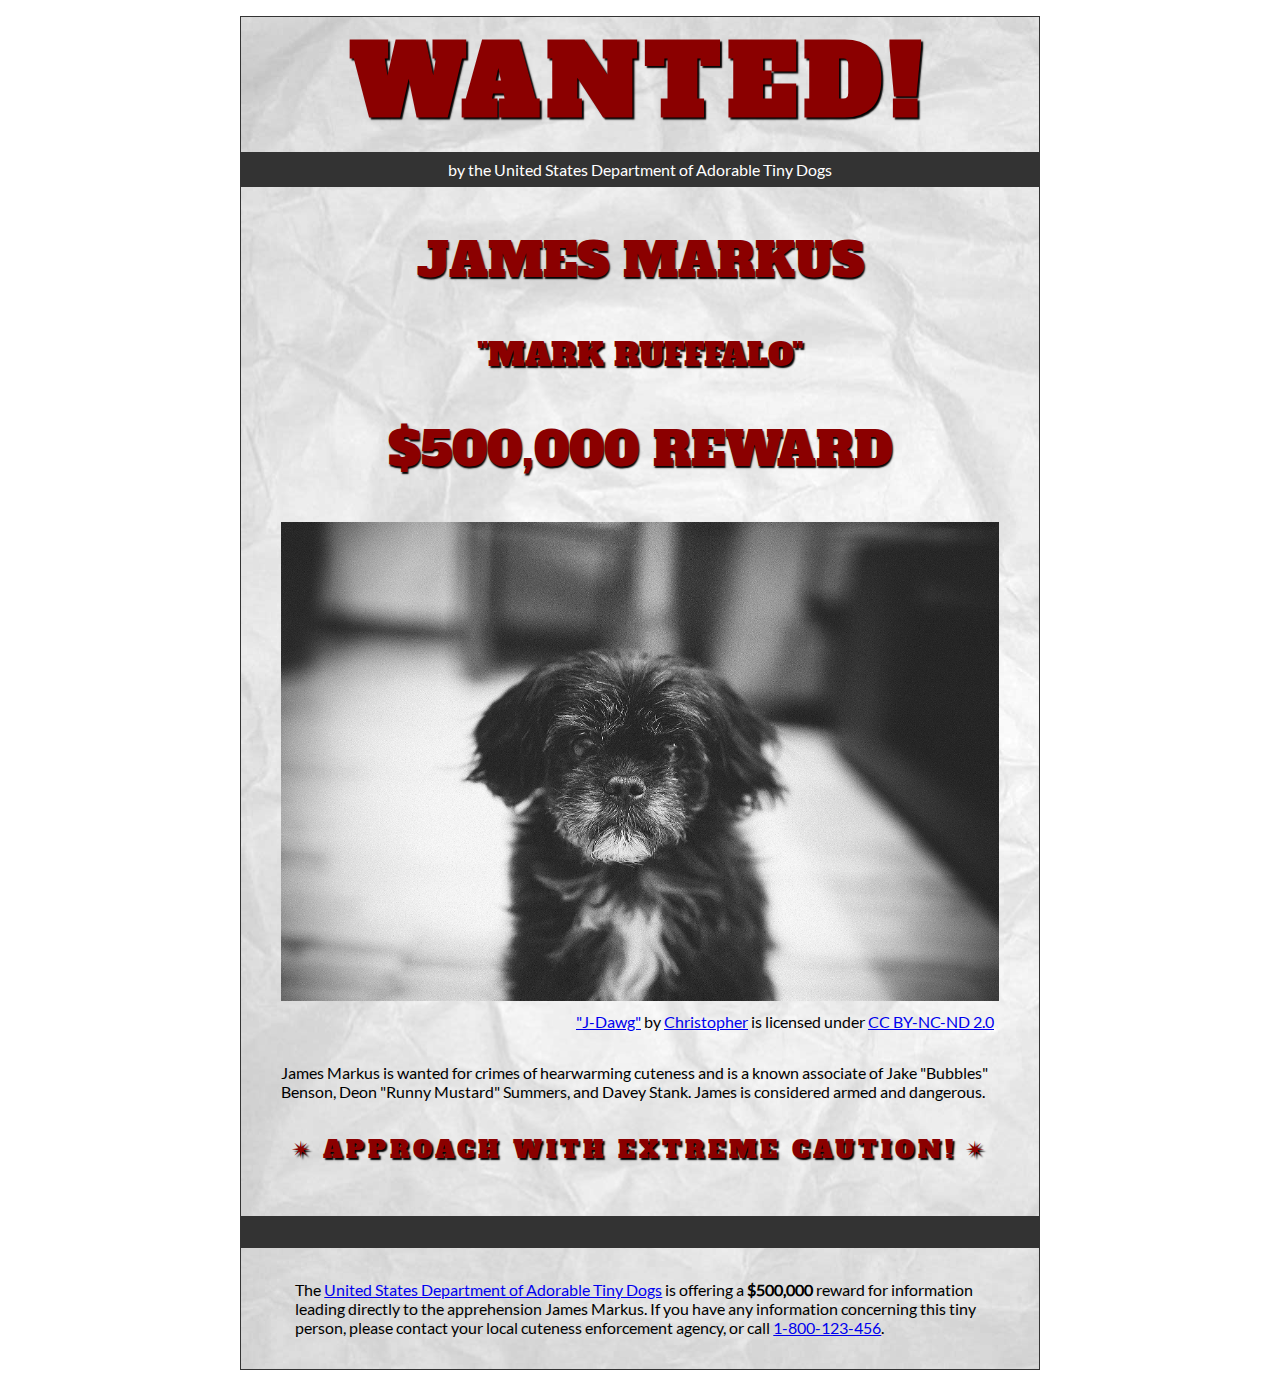
<file: wanted-poster/index.html>
<!DOCTYPE html>
<html lang="en">
    <head>
        <meta charset="utf-8">
        <meta name="viewport" content="width=device-width, initial-scale=1.0">
        <meta name="author" content="Josiah Suarez">
        
<!-- Add the link element to tell the browser what file to use for style information. -->
        <link rel="stylesheet" type="text/css" href="css/style.css">
        <title>Wanted | Jame Markus</title>
    </head>
    <body>
        <main>
            <header>
                <h1>Wanted!</h1>
                <h5>by the United States Department of Adorable Tiny Dogs</h5>
                <h2>James Markus</h2>
                <h3>"Mark Rufffalo"</h3>
            </header>
            <section>
                <h2>$500,000 Reward</h2>
                <figure>
                    <img src="images/j-dawg.jpg" alt="cute dog mug shot">
                    <figcaption>
                    <a href="https://www.flickr.com/photos/christopherf/12476805405/sizes/h/">"J-Dawg"</a> by 
                    <a href="https://www.flickr.com/photos/christopherf/">Christopher</a>
                    is licensed under <a href="https://creativecommons.org/licenses/by-sa/2.0/?ref=ccsearch&atype=html" style="margin-right: 5px;">CC BY-NC-ND 2.0</a>
                </figcaption>
                </figure>
                <p>
                    James Markus is wanted for crimes of hearwarming cuteness and is a known associate of Jake "Bubbles" Benson, Deon "Runny Mustard" Summers, and Davey Stank. James is considered armed and dangerous.
                </p>
            </section>
            <section>
               <h4><span>&#10036;</span>Approach with extreme caution!<span>&#10036;</span></h4>
            </section>
            <footer>
            <p>The <a href="https://www.usdatd.org">United States Department of Adorable Tiny Dogs</a> is offering a <strong>$500,000</strong> reward for information leading directly to the apprehension James Markus. If you have any information concerning this tiny person, please contact your local cuteness enforcement agency, or call <a href="tel:1-800-123-456">1-800-123-456</a>.</p>
        </footer>
        </main>
    </body>
</html>
</file>
<file: css/style.css>
/* || General Setup */

@import url('https://fonts.googleapis.com/css?family=Lato:400,400i,900,900i|Roboto+Condensed:400,400i,700|Roboto:400,400i,900|Shadows+Into+Light');

html {
    margin: 0;
    padding: 0;
    font-size: 16px;
    background-color: #FFFFFF;
}

body {
    max-width:1200px;
    margin:0 auto;
    padding:1rem 2rem;    
    color:#111;
    font-family: 'Roboto Condensed', sans-serif;
       
} 

header {
    border-bottom: .0625rem solid #333;
    margin-bottom:4rem;
    padding-bottom:2rem;
  
}
 
h1 {
    font-size: 6rem;
    font-weight:100;
    color: #333;
    font-family: Lato, sans-serif;
    text-shadow:2px 2px 3px #333;      
    margin:0;
}

h1 span {
    color:#8C2B3F;
}

h2 {
    
    font-size:2rem;
    margin-top:0;
    font-weight:100;
    font-family:'Lato', sans-serif;
    
}

p, li {
  font-size: 1rem;
  line-height: 1.5;
}

blockquote {
    
    border-top:.0625rem solid #333;
    border-bottom:.0625rem solid #333;
    margin:2rem 0;
    padding:2rem 4rem;
    text-align:center;
    font-style:italic;
}

nav {
      float:left;
      display: flex;
      flex-wrap:wrap;
      flex-direction: column;
      width:14rem;
      border:.0625rem solid #333;
      background-color:#8FB0D0;
      position:absolute;
}

nav img {
    width:100%;
    border-bottom:.0625rem solid #333;
}

nav p {
    margin:0;
    padding:1rem;
    font-size:.75rem;
    background-color:#242F40;
    color:#B1BED3;
    border-top:.0625rem solid #333;
}

nav p a {
    
    color:#B1BED3;
}

nav p a:hover,
figcaption a:hover {
    color:#495F83;
    text-decoration:none;
}

nav ul {
    border-bottom:.0625rem solid #333;
    list-style-type:none;
    margin:0;
    padding:0;
}

nav ul a {
    display: block;
    font-size: 1.5rem;
    line-height: 1.7;
    padding:.75rem 1.25rem;
    text-decoration: none;
    color: #333;
    font-family:'Roboto', sans-serif;
}

nav :nth-child(2) {
    margin-top:0;
}

nav a:hover {
  color:#FFF;
    background-color:#333;
}

nav a:active {
    color:#FFF;
    font-style: italic;
    background-color:#333;
}

/* || main layout */

main {
    padding-left:2%;
    padding-right:2%;
    margin-left:14rem;
}

section {
    margin-bottom:.5%;
}

aside {
    display:flex;
}

figure {
    
    background-color:#242F40;
}

/* || Media */

.fig-1 {
    
    width:49%;
    margin-left:0;
    margin-right:1%;
}

.fig-2 {
    
    width:49%;
    margin-right:0;
    margin-left:1%;
}

figure img {
  width: 100%;
  margin:0;   
}

figcaption {
    font-size:.75rem;
    padding:.5rem;
    margin:0;
    background-color:#242F40;
    color:#B1BED3;
}

figcaption a {
    
    font-size:.75rem;
    color:#B1BED3;
}

figure video,
figure iframe {
    border:none;
    background-color:#000;
}

/* || Written Content */

article {
  margin:0;
}

article>p {
  margin-top:0;
}

article>p>a {
    
    color:darkblue;
}

/* || Footer Layout */

footer {
    clear:both;
    overflow:auto;
    margin:3% 2%;
    border-top: 1px solid #333;
}

.copyright {
    font-size:.75rem;
    text-align:right;
}

footer a {
    font-size:.75rem;
    color:darkblue;
}

article p a:hover,
footer a:hover {
  text-decoration:none;
  color:#495F83;
}

.return {
    font-size:.75rem;
    float:left;
}
</file>
<file: blog/css/style.css>
/* TO GET AN IDEA OF THE CSS YOU WILL LIKELY BE USING, SEE THE LISTS BELOW. */

        /* 
        
        Spacing 

            - padding (shorthand and/or specific properties like padding-bottom, etc.)

            - margin, (shorthand and/or specific properties like margin-top, etc.)

            - letter-spacing, word-spacing, line-height

            - width, max-width, min-width
            - height, max-height, min-height

        Typography 

            - font-family, font-size, font-style, font-weight

            - text-decoration, text-align

            - color

            - text-shadow, text-transform

        Box, Layout and Border 

            - border (shorthand and/or specific properties like border-top, border-bottom-radius, border-width, etc.)

            - box-shadow

            - display, float, align-items, align-content

            - grid-template-columns, grid-column-gap

            - transform

        Other

            - :nth()-child (to target specific child elements)

            - :focus, :hover, :active (to target link states)

            - @font-face or @import (to import typefaces)

        */


/* ------ START WRITING YOUR CODE BELOW ------ */

@font-face {
    font-family: "ultra";
    src: url('../fonts/serif/ultra-regular.ttf') format('truetype');
    font-weight: normal;
    font-style: normal;
}

@font-face {
    font-family: 'roboto';
    src: url('../fonts/sans-serif/roboto-regular.ttf') formt('truetype');
    font-weight: normal;
    font-style: normal;
}

@font-face {
    font-family: 'lato';
    src: url('../fonts/sans-serif/lato-regular.ttf') formt('truetype');
    font-weight: normal;
    font-style: normal;
}


/* TYPOGRAPHY */

p, p1 {
    font-family: roboto, Arial, sans-serif;
    line-height: 1.2rem;
    position: relative;
    top:-18px;
    
}

p1 {
    position: relative;
    top: 14px;
}

h1, h2, h3, h4 {
    font-family: lato, Helvetica, sans-serif;
    letter-spacing: 0.0325rem;
}

h1 {
    font-size: 3rem;
    letter-spacing: 0.25rem;
    transform: rotate(-5deg);
    text-align: center;
}

h3 {
    font-size: 1rem;
}

.highlight {
    display: inline-block;
    font-family: ultra, Georgia, serif;
    border: 1px solid black;
    padding: 1rem 2rem;
    border-radius: 0.3rem;
    border-top-left-radius: 1rem;
    border-bottom-right-radius: 1rem;
    color: #fffefd;
    background-color: #28234b;
    box-shadow: 5px 5px 4px -1px #888;
}

.expand {
    font-size: 0.3rem;
    text-align: left;
}


/* GENERAL SETUP AND DEFAULTS */

* {
    box-sizing: border-box;
}

html {
    font-size:16px;
}

body {
    margin: 1.5rem auto;
    width:90%;
    min-width:56.25rem;
}

/* LAYOUT */

header {
    padding: 0.5rem 0rem 1rem 0rem;
}

nav {
    margin-top: 3rem;
    margin-bottom: 5rem;
}

.main-section {
    display: grid;
    grid-template-columns: 4fr 1fr;
    grid-gap: 2rem;
}

article {
    grid-column: 1 / 2;
    grid-row: 1;
}

aside {
    grid-column: 2 / 3;
    grid-row: 1;
    border-left: 1px solid #28234b;
    padding-left: 2rem;
    padding-right: 1.25rem;
    margin-bottom: 0.5rem;
}

aside p {
    border-bottom: 1px solid #28234b;
    padding-bottom: 2rem;
    font-size: 0.75rem;
}

.subsection {
    display: flex;
}

.attribution {
    text-align: right
    
}


/* IMAGES AND FIGURES */

img {
    width: 100%;
}

figure {
    margin: 0px;
}

.article-image {
    width:33%;
    float: left;
    margin-right: 0.75rem;
}

.subsection figure {
    margin: 3rem 1.25rem 3rem 0rem;
    align-items: left;
    background-color: #F2E4C9;
}

.subsection figure figcaption {
    padding: 0.5rem 0.5rem;
}

/* LINKS AND NAV */

a{
    text-decoration: none;
}

nav a {
    display: inline-block;
    padding: 1.25rem 2rem;
    font-size: 1.5rem;
    font-family: lato, Arial, sans-serif;
    color: #28234b;
    word-spacing: 1.25rem;
}

nav {
    border-top: 1px solid #28234b;
    border-bottom: 1px solid #28234b;
}
</file>
<file: planets-table/css/style.css>
html {
  font-family: sans-serif;
    font-size:16px;
}

header, 
main {
    
    margin:0 auto;
    width:80%;
}

table {
  border-collapse: collapse;
  border: 2px solid rgb(200,200,200);
  letter-spacing: 1px;
  font-size: 0.75rem;
    width:100%;
    max-width:1920px;
}

td, th {
  border: 1px solid rgb(190,190,190);
  padding: .625rem 1.25rem;
}

th {
  background-color: rgb(235,235,235);
}

td {
  text-align: center;
}

tr:nth-child(even) td {
  background-color: rgb(250,250,250);
}

tr:nth-child(odd) td {
  background-color: rgb(245,245,245);
}

col:nth-child(2) {
    border:2px solid #000;
}

caption {
  padding: .625rem;
}

img {
    
    width:100%; max-width:4.53125rem;
    
}
</file>
<file: wanted-poster/css/style.css>
/* Imported Typeface Files */

@font-face {
    font-family:Lato;
    src: url(../fonts/lato-regular.ttf);
    font-style:normal;
    font-weight:normal;
}
@font-face {

    font-family:Alfa Slab One;
    src: url(../fonts/alfa-slab-one-regular.ttf);
    font-style:normal;
    font-weight:normal;
}


/* Root */

html {
    font-size:16px;
}


/* Body & Main  */

body {
    font-family:Lato, Arial, sans-serif;
    font-size:1rem;
    padding:1rem;
    min-width:39rem;
    max-width:50rem;
    margin:0 auto;
}
main {
    background-color:#ddd;
    background-image:url(../images/wrinkled-white-paper-background.jpg);
    background-size:cover;
    background-repeat: no-repeat;
    border:1px solid #333;
}

/* ------ START WRITING YOUR CODE BELOW THIS LINE ------ */

/* NO changes should be made to any of the code above. */

/* The first heading style rule has been completed for you. Examine it carefully
   to get an idea of some of the style properties you will need to use; then
   complete the style code according to the instructions in Canvas. */

/* NOTE: While you will be using some of the same CSS properties, the VALUES 
   may need to be different in order to style the page correctly. */


/* Headings  */

h1 {
    text-transform: uppercase;
    font-size:6rem;
    margin: 0;
    letter-spacing: .5rem;
    color:darkred;
    text-shadow:.09375rem .09375rem .09375rem #000;
    font-family:'Alfa Slab One', Garamond, serif;
    text-align:center;
}

h2 {text-transform: uppercase;
    color:darkred;
    text-shadow:.09375rem .09375rem .09375rem #000;
    font-family:'Alfa Slab One', Garamond, serif;
    font-size: 3rem;
    font-weight:normal;
    text-align:center;
}

h3 {text-transform: uppercase;
    color:darkred;
    text-shadow:.09375rem .09375rem .09375rem #000;
    font-family:'Alfa Slab One', Garamond, serif;
    font-size: 2rem;
    font-weight: normal;
    text-align: center;
}

h4 {text-transform: uppercase;
    color:darkred;
    text-shadow:.09375rem .09375rem .09375rem #000;
    font-family:'Alfa Slab One', Garamond, serif;
    font-size: 1.5rem;
    letter-spacing: 0.25rem;
    font-weight: normal;
    padding-bottom: 1.125rem;
    text-align:center;
}

h5 {
    font-size: 1rem;
    margin-top: 0.25rem;
    padding: 0.5rem;
    background-color:#333;
    color: #fff;
    font-weight: normal;
    text-align: center;
}

/* Section & Paragraph */

section {
    margin-top: 0.5rem;
}

p {
    margin: 1rem auto;
    padding: 0 1rem;
    width: 90%;
    text-align: left;
}


/* Image & Figure */

img {
    width: 100%;
    margin: 0 auto;
    max-width: 50rem;
}

figure {
    margin-bottom: 2rem;
}

figcaption {
    padding-top: 0.5rem;
    text-align: right;
}

h4>span {
    padding: 0 0.5rem;
}

/* Footer */

footer {
    padding: 1rem;
    border-top: 2rem solid #333;
}
</file>
